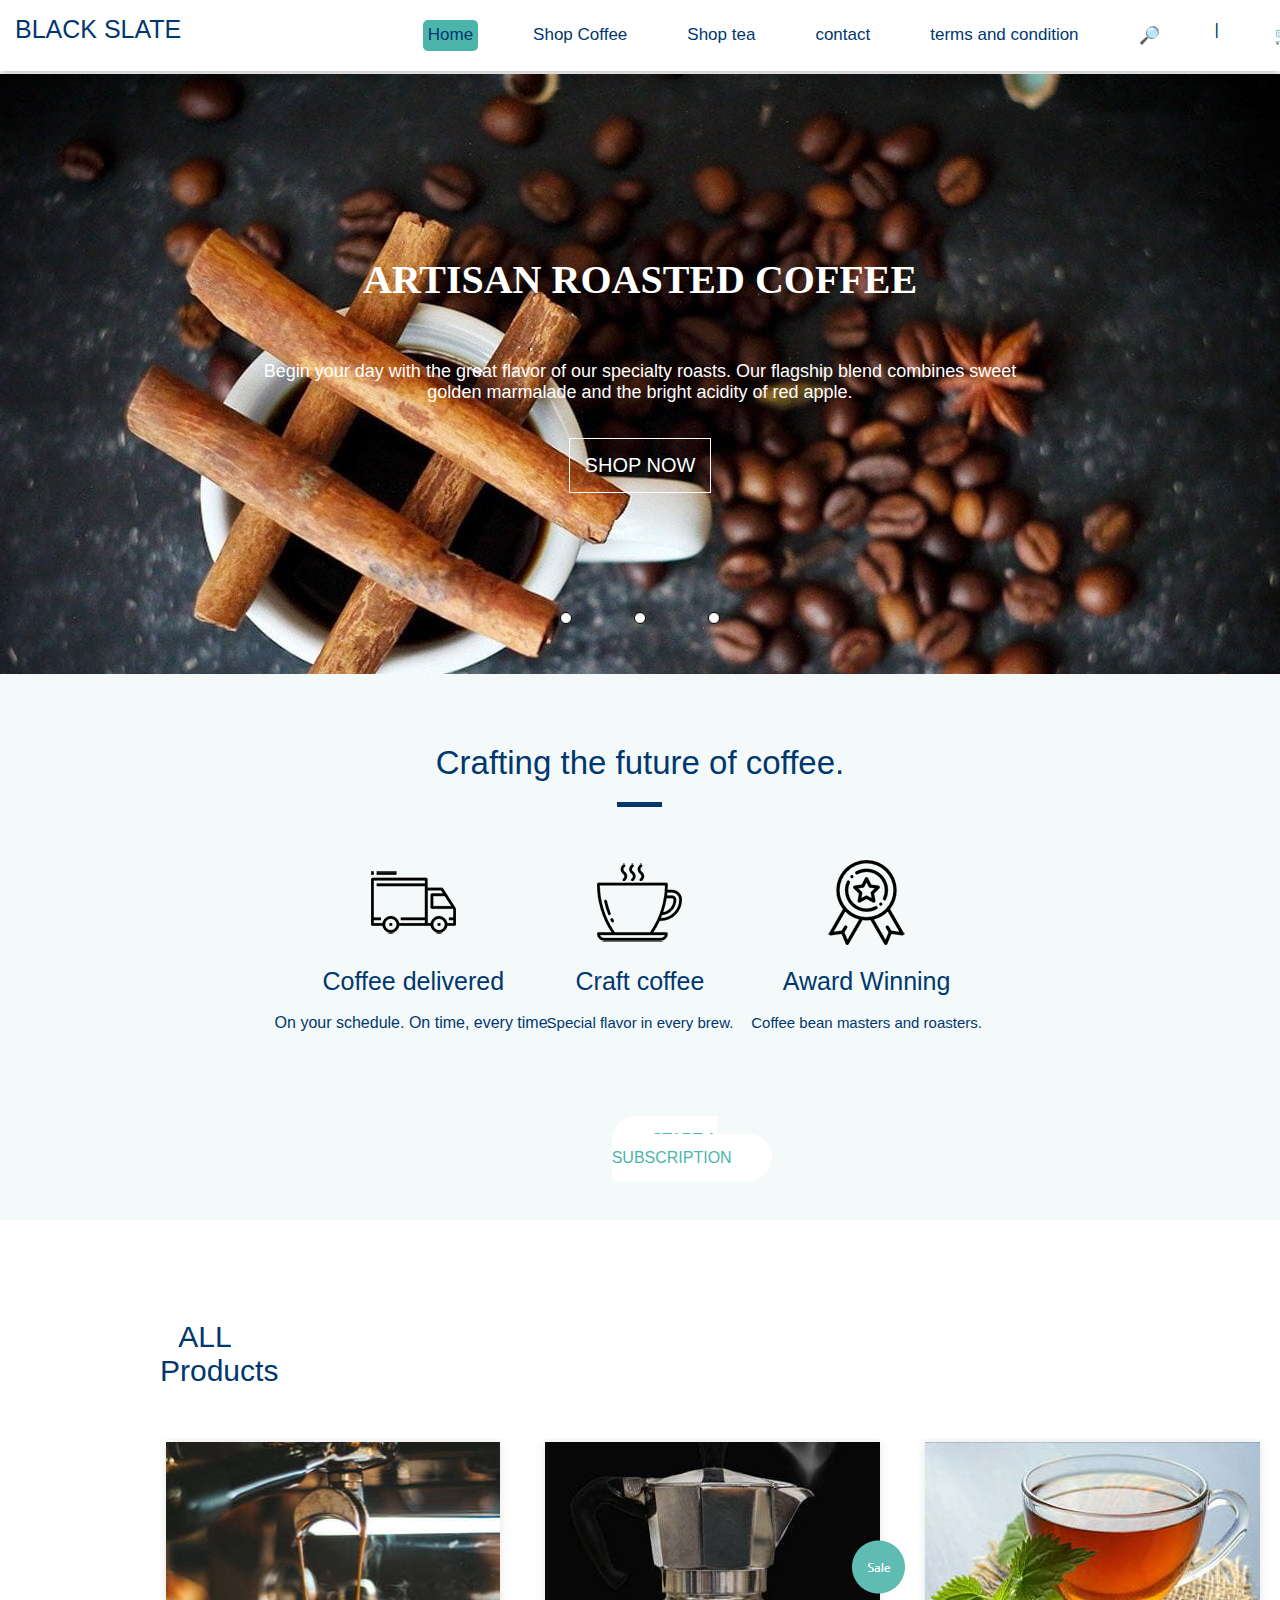
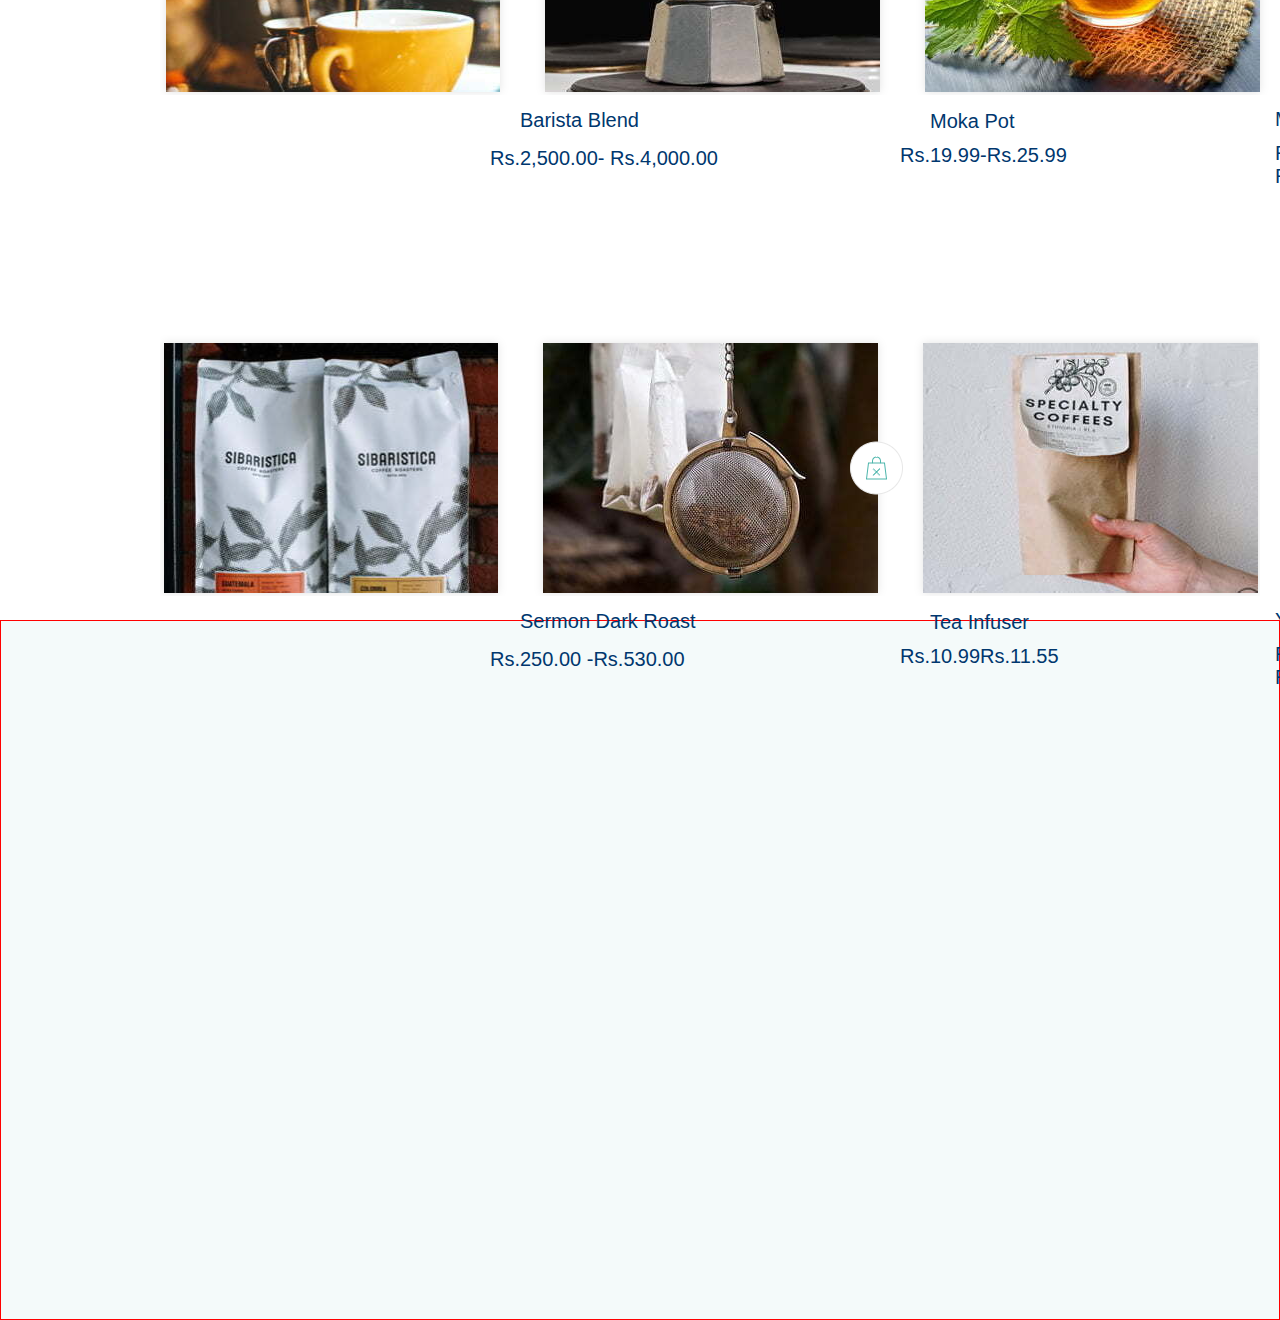
<file: black slate project/black slate/index.html>
<!DOCTYPE html>
<html lang="en">
<head>
    <meta charset="UTF-8">
    <meta name="viewport" content="width=device-width, initial-scale=1.0">
    <title>BLACK SLATE</title>
    <link rel="stylesheet" href="slate.css">
</head>
<body>
    <header>
        <div class="container">
         <div class="flud">
              <div class="text">BLACK SLATE</div>
         </div>
         <div class="flud2">
            <a href="">Home</a>
            <a href="">Shop Coffee</a>
            <a href="">Shop tea</a>
            <a href="">contact</a>
            <a href="">terms and condition</a>
            <a href="">&#128270;</a>|
            <a href="">&#128722; </a>
        </div>
    </header>
          <div class="container2">
              <div class="slider">
                 <div class="slide bg1" id="kk1" >
                    <h1>ARTISAN ROASTED COFFEE  </h1>
                    <br/>
                     <p>Begin your day with the great flavor of our specialty roasts. Our flagship blend combines sweet<br/> golden marmalade and the bright acidity of red apple.</p>
                  
                     <a>SHOP NOW</a>
                 </div>
                 <div class="slide bg2" id="kk2" >
                   <h3> LEAFING THROUGH HISTORY</h3>
                   <p>Our tea evangelist takes you on a journey to find some of the world’s most extraordinary teas. Meet <br/>Jane, the force behind the Artisan Tea Shop.
                   </p>
                   <a>READ MORE</a>
                 </div>
                 <div class="slide1 bg3" id="kk3">
                    <div class="direct">
                   <div class="h4">THE FINEST TEAS</div><br/>
                   <p>Get enchanted by the masterful and the curious. Our team works<br/> hard to source the highest quality blends of tea leaves for you.<br/> Immerse yourself in the world of specialty teas.
                   </p><br/>
                   <br/>
                   <a>SHOP TEAS</a>
                </div>
                 </div>
              </div>
          </div>
         <div class="btn">
            <a href="#kk1"></a>
            <a href="#kk2"></a>
            <a href="#kk3"></a>
         </div>

         
         <section style="margin-top: -28px;">
            <div class="title">
                <p>Crafting the future of coffee.</p>
                <p class="center"><img src="lito.png" alt=""></p>
            </div>

            <div class="container3">
               <div class="sym1 CONTENT-PADDING">
             <div class="CONTENT1">
                <p class="center"><img src="truck.png" alt=""></p>
                <br/>
                <p class="center coffee">Coffee delivered</p>
                <br/>
                <p class="center ">On your schedule. On time, every time.</p>
             </div> 
               </div>
               <div class="sym1 CONTENT-PADDING">  
                <div class="CONTENT2"> 
   
                     <p class="center"><img src="cup.png" alt=""></p>
                     <br/>
                     <p class="center coffee">Craft coffee</p>
                     <br/>
                     <p class="center on">Special flavor in every brew.</p>
                     <div class="start">
                     <a class="sub">START A SUBSCRIPTION</a>
                  </div>
                  </div>
              </div>
               <div class="sym1 CONTENT-PADDING">
                <div class="CONTENT3">
                      <p class="center"><img src="win.png" alt=""></p>
                      <br/>
                      <p class="center coffee">Award Winning</p>
                      <br/>
                      <p class="center on">Coffee bean masters and roasters.</p>
                     </div>
               </div>
            </div>
         </section>
        
    
         <section>
               <div class="container4">
                   <p class="center all">ALL Products</p>
               <div class="tea center"><img src="tea.png" alt=""></div>
               <div class="label1">Barista Blend </div>
                 <div class="price1">Rs.2,500.00- Rs.4,000.00</div>
                 
               <div class="label2 ">Moka Pot </div>
                 <div class="price2">Rs.19.99-Rs.25.99</div>
               
                 <div class="label3 ">Moroccan Peppermint </div>
                 <div class="price3">Rs.250.00-Rs.500.00</div>
            
               <div class="tea center"><img src="packet.png" alt=""></div>
               <div class="label1">Sermon Dark Roast </div>
                 <div class="price1">Rs.250.00 -Rs.530.00</div>
                 
               <div class="label2 ">Tea Infuser </div>
                 <div class="price2">Rs.10.99Rs.11.55</div>
               
                 <div class="label3 ">Yabitu Koba </div>
                 <div class="price3">Rs.9.99-Rs.10.99</div>
            
               </div>
         </section>


         <section>
           <div class="container5">









            </div>
         </section>



  

    </body>
</html>
</file>
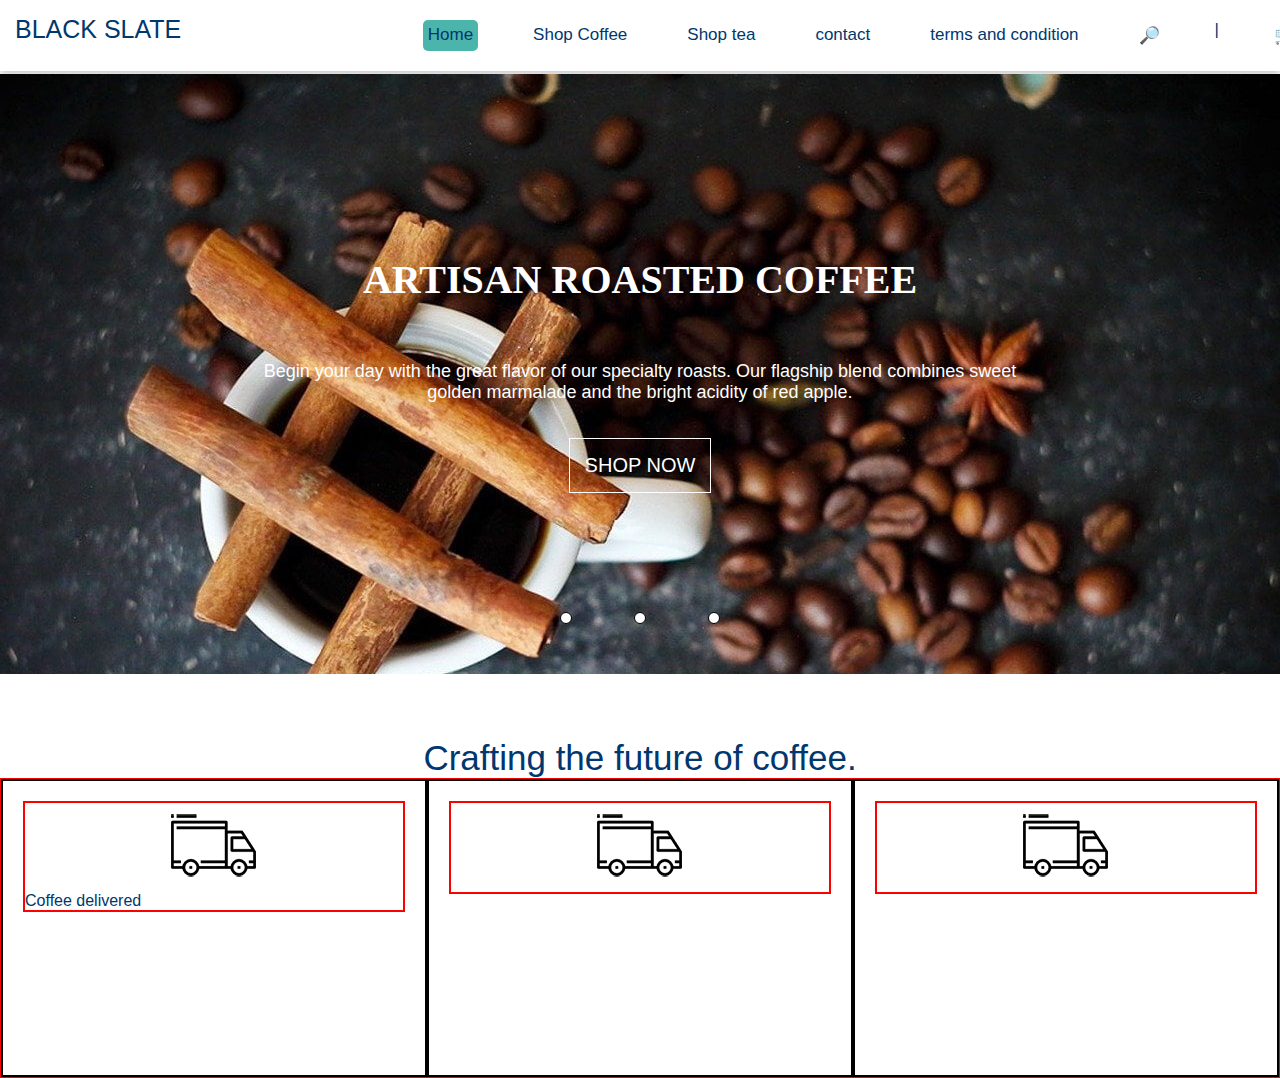
<file: black slate project/black slate/black slate/index.html>
<!DOCTYPE html>
<html lang="en">
<head>
    <meta charset="UTF-8">
    <meta name="viewport" content="width=device-width, initial-scale=1.0">
    <title>BLACK SLATE</title>
    <link rel="stylesheet" href="slate.css">
</head>
<body>
    <header>
        <div class="container">
         <div class="flud">
              <div class="text">BLACK SLATE</div>
         </div>
         <div class="flud2">
            <a href="">Home</a>
            <a href="">Shop Coffee</a>
            <a href="">Shop tea</a>
            <a href="">contact</a>
            <a href="">terms and condition</a>
            <a href="">&#128270;</a>|
            <a href="">&#128722; </a>
        </div>
    </header>
          <div class="container2">
              <div class="slider">
                 <div class="slide bg1" id="kk1" >
                    <h1>ARTISAN ROASTED COFFEE  </h1>
                    <br/>
                     <p>Begin your day with the great flavor of our specialty roasts. Our flagship blend combines sweet<br/> golden marmalade and the bright acidity of red apple.</p>
                  
                     <a>SHOP NOW</a>
                 </div>
                 <div class="slide bg2" id="kk2" >
                   <h3> LEAFING THROUGH HISTORY</h3>
                   <p>Our tea evangelist takes you on a journey to find some of the world’s most extraordinary teas. Meet <br/>Jane, the force behind the Artisan Tea Shop.
                   </p>
                   <a>READ MORE</a>
                 </div>
                 <div class="slide1 bg3" id="kk3">
                    <div class="direct">
                   <div class="h4">THE FINEST TEAS</div><br/>
                   <p>Get enchanted by the masterful and the curious. Our team works<br/> hard to source the highest quality blends of tea leaves for you.<br/> Immerse yourself in the world of specialty teas.
                   </p><br/>
                   <br/>
                   <a>SHOP TEAS</a>
                </div>
                 </div>
              </div>
          </div>
         <div class="btn">
            <a href="#kk1"></a>
            <a href="#kk2"></a>
            <a href="#kk3"></a>
         </div>

         <br/>
         <br/>
         <section>
            <div class="title">
                <p>Crafting the future of coffee.</p>
            </div>

            <div class="container3">
               <div class="sym1 CONTENT-PADDING">
             <div class="CONTENT">
                <p class="center"><img src="truck.png" alt=""></p>
                <p>Coffee delivered</p>
             </div> 
               </div>
               <div class="sym1 CONTENT-PADDING">  
                <div class="CONTENT"> 
                     <p class="center"><img src="truck.png" alt=""></p>
                      </div>
              </div>
               <div class="sym1 CONTENT-PADDING">
                <div class="CONTENT">
                      <p class="center"><img src="truck.png" alt=""></p>
                </div>
               </div>
            </div>
         </section>
         <div>

         </div>
    

    </body>
</html>
</file>
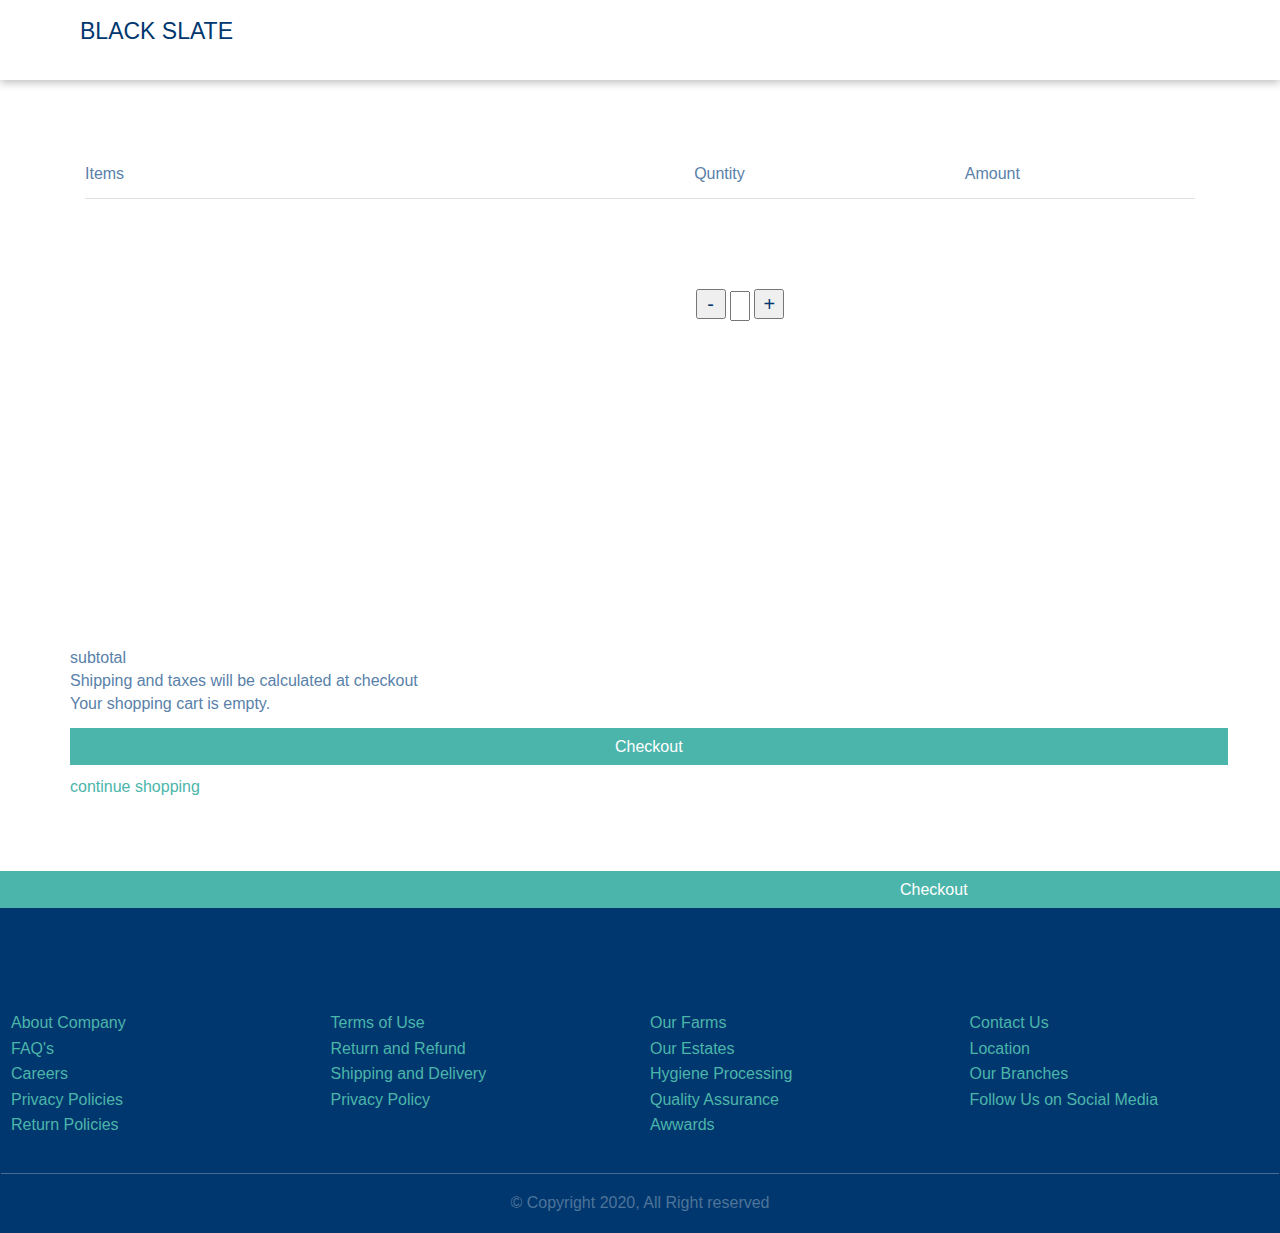
<file: black slate/cart/cart.html>
<!DOCTYPE html>
<html lang="en">
<head>
    <meta charset="UTF-8">
    <meta name="viewport" content="width=device-width, initial-scale=1.0">
    <title>cart</title>
    <link rel="stylesheet" href="cart.css">
</head>
<body>
    <header>
        <div class="flud">
          <div class="text">BLACK SLATE</div>
        </div>
    </header>

    <div class="container11">
             <div class="cart">
                <div class="cart1"> 
                     <p>Items</p>
                     <p class="p1">Quntity</p>
                     <p class="p2">Amount</p>
               </div>
          </div>
       </div>

         <div class="container12">
                 <div class="symbol">
                      <div class="symbol1">
                      <button >-</button> <input style="width:20px;" /> <button>+</button>
                    
                   </div>
              </div>
              <div class="empty">
                <p>subtotal</p>
                <p>Shipping and taxes will be calculated at checkout</p>
                <p style="padding-bottom: 20px;">Your shopping cart is empty.</p>
                <a href="" class="a1">Checkout</a>
               
              </div>
              <a href="" class="a2">continue shopping</a>
         </div>

             <div class="out">
                <a href="" class="a10">Checkout</a>
             </div>


             <section style="background-color: #00376e">
                <div class="container7">
                  <div class="policy">
                    <div class="footlink">
                      <a href="">About Company</a><br>
                      <a href="">FAQ's</a><br>
                      <a href="">Careers</a><br>
                      <a href="">Privacy Policies </a><br>
                      <a href="">Return Policies</a>
                    </div>
                    <div class="footlink">
                      <a href="">Terms of Use</a><br>
                      <a href="">Return and Refund</a><br>
                      <a href="">Shipping and Delivery</a><br>
                      <a href="">Privacy Policy</a>
                    </div>
                    <div class="footlink">
                      <a href="">Our Farms</a><br>
                      <a href="">Our Estates</a><br>
                      <a href="">Hygiene Processing</a><br>
                      <a href="">Quality Assurance</a><br>
                      <a href="">Awwards</a>
                    </div>
                    <div class="footlink">
                      <a href="">Contact Us</a><br>
                      <a href="">Location</a><br>
                      <a href="">Our Branches</a><br>
                      <a href="">Follow Us on Social Media</a>
                    </div>
                  </div>
                  <div class="copy">© Copyright 2020, All Right reserved</div>
                </div>
              </section>
            

</body>
</html>
</file>
<file: black slate project/black slate/slate.css>
*{
    padding: 0;
    margin: 0;
    box-sizing: border-box;
    font-family:  'Nunito', sans-serif;
    color:#00376e;
}
header{
    box-shadow: rgba(0, 0, 0, 0.24) 0px 3px 8px;
}
.container{
  
    padding: 15px;
   margin: auto;
   width: 1320px;
   display:flex;
   justify-content: space-between;
}

.text{
    font-size: 25px;
}
.flud2 {
  
  width: auto;
  display: flex;
  column-gap: 50px;
  padding: 5px;
  font-size: 17px;

  
}
.flud2 a{
    padding: 5px;
    border-radius: 5px;
    text-decoration: none;
}
.flud2 a:first-child{
    background-color:#4CB5AB;;
}

.flud2 a:hover{ 
    background-color:#4CB5AB;
    padding: 5px;
}
   
/* header end */

.container2{
   
   scroll-behavior: smooth;
    overflow: hidden;
}
.slider{
    
   padding-top: 3px;
    width: 300%;
    display: flex;
}
.slide{
    height:600px;
    width:100%;
    scroll-behavior: auto;
    display: flex;
    justify-content: center;
    align-items: center;
    flex-direction: column;
gap:20px
}
.bg1{
    width: 100%;
    background-size: cover;
    background-repeat: no-repeat;
   
    background-image:  url(1.jpg);
}
.bg2{
    width: 100%;
    background-size: cover;
    background-repeat: no-repeat;
    background-position: bottom;
    background-image:  url(3.jpg);
}
.bg3{
    width: 100%;
    background-size: cover;
    background-repeat: no-repeat;
    background-position: center;
    background-image:  url(2.jpg);
}

.btn{
    
    width: 300px;
    margin:auto;
    padding: 8px;
    display:flex;
    justify-content: space-evenly;
    transform: translateY(-70px);
}

.btn a{
    border: 1px solid black;
    border-radius: 50%;
    padding: 5px;
    background-color: white;
}
.slide p{
text-align: center;
font-size: 35px;
}
.slide h1{
font-family:'Lora', serif;
color: white;
font-size:40px;

}
.slide p{
    font-size: 18px;
    color: white;
    padding-bottom: 15px;
}


.slide a:hover{
    background-color: white;
    color: #4CB5AB;
}
.slide h1{
    color: white;
   font-size:40px;
}
.slide h3{
    color: white;
   font-size:35px;
}
.slide a{
    border: 1px solid white;
    font-size: 20px;
    color: white;
    padding: 15px;
}

.slide a:hover{
    background-color: white;
    color: #4CB5AB;
}
.direct{
    margin-top: 180px;
    padding-left: 400px;
}

 .h4{
    color: red;
    font-size: 40px;
    
}
.slide1 p{
  color: #00376e;
  font-family: 'Noto Sans', sans-serif;
  font-size: 16px;
}
.slide1 a{
    border: 1px solid black;
    padding: 10px;
    background-color: #00376E;
    color: white;
    font-size: 25px;
    border-radius: 40px;
}
.slide1 a:hover{
    background-color:#061d49ea;
}
/* .container2end */

.title{
    text-align: center;
    font-size: 33px;
    background-color: #F4FAFA;
    padding-top: 70px;
}

.container3{

background-color: #F4FAFA;
width: 100%;
height: 400px;
display: flex;
padding-top: 20px;
}
.sym1{
    width: 33.33%;
    margin: auto;
         
   height: 100%;
}
.CONTENT-PADDING{
    padding: 20px;
}
.CONTENT{
   
}
.center {
    text-align: center;
}
.p{
    display: flex;
    color:#00376e;
    font-size: 20px;
}
.coffee{
    font-size: 25px;
    
}
.on{
    font-size: 15px;
}
.CONTENT1{ 
    position: relative;
    left: 200px;
}
.CONTENT3{
    position: relative;
    right: 200px;
}
.start{
    margin-bottom: auto;
    padding-top: 100px;
    padding-left: 165px;
}

.sub{
    background-color: white;
    padding: 15px 40px 15px 40px;
    color: #4CB5AB;
    border-radius: 40px;
}
.sub:hover{
    background-color: #4CB5AB;
    color: white;
}
/* container3end */

.container4{
    
    height: 1000px;
   width: 100%;
   padding: 100px;
}
.container4 p{
    color:#00376e ;
    font-size: 30px;
    padding-left: 60px;
}
.tea{
    padding-left: 60px;
    padding-top: 50px;
 
}
.all{
    padding-right: 930PX;
}
.label1{
    padding-left: 420px;
    padding-top: 10px;
    font-size: 20px;
}
.label1:hover{
    color:#4CB5AB ;
}
.price1{
    font-size: 20px;
    padding-left: 390px;
    padding-top: 15px;
}
.label2{
    position: relative;
    bottom: 60px;
    left: 830px;
    font-size: 20px;
}
.label2:hover{
    color:#4CB5AB ;
}
.price2{
    font-size: 20px;
  position: relative;
  padding-left: 800px;
  bottom: 49px;
}
.label3{
    position: relative;
    bottom: 108px;
    left: 1175px;
    font-size: 20px;
}
.label3:hover{
    color:#4CB5AB ;
}
.price3{
    font-size: 20px;
  position: relative;
  padding-left: 1175px;
  bottom: 97px;
}

/* .container4 end */

.container5{
    border: 1px solid red;
    width: 100%;
    height: 700px;
    background-color: #F4FAFA;
}
</file>
<file: black slate project/black slate/black slate/slate.css>
*{
    padding: 0;
    margin: 0;
    box-sizing: border-box;
    font-family:  'Nunito', sans-serif;
    color:#00376e;
}
header{
    box-shadow: rgba(0, 0, 0, 0.24) 0px 3px 8px;
}
.container{
  
    padding: 15px;
   margin: auto;
   width: 1320px;
   display:flex;
   justify-content: space-between;
}

.text{
    font-size: 25px;
}
.flud2 {
  
  width: auto;
  display: flex;
  column-gap: 50px;
  padding: 5px;
  font-size: 17px;

  
}
.flud2 a{
    padding: 5px;
    border-radius: 5px;
    text-decoration: none;
}
.flud2 a:first-child{
    background-color:#4CB5AB;;
}

.flud2 a:hover{ 
    background-color:#4CB5AB;
    padding: 5px;
}
   
/* header end */

.container2{
   
   scroll-behavior: smooth;
    overflow: hidden;
}
.slider{
    
   padding-top: 3px;
    width: 300%;
    display: flex;
}
.slide{
    height:600px;
    width:100%;
    scroll-behavior: auto;
    display: flex;
    justify-content: center;
    align-items: center;
    flex-direction: column;
gap:20px
}
.bg1{
    width: 100%;
    background-size: cover;
    background-repeat: no-repeat;
   
    background-image:  url(1.jpg);
}
.bg2{
    width: 100%;
    background-size: cover;
    background-repeat: no-repeat;
    background-position: bottom;
    background-image:  url(3.jpg);
}
.bg3{
    width: 100%;
    background-size: cover;
    background-repeat: no-repeat;
    background-position: center;
    background-image:  url(2.jpg);
}

.btn{
    
    width: 300px;
    margin:auto;
    padding: 8px;
    display:flex;
    justify-content: space-evenly;
    transform: translateY(-70px);
}

.btn a{
    border: 1px solid black;
    border-radius: 50%;
    padding: 5px;
    background-color: white;
}
.slide p{
text-align: center;
font-size: 35px;
}
.slide h1{
font-family:'Lora', serif;
color: white;
font-size:40px;

}
.slide p{
    font-size: 18px;
    color: white;
    padding-bottom: 15px;
}


.slide a:hover{
    background-color: white;
    color: #4CB5AB;
}
.slide h1{
    color: white;
   font-size:40px;
}
.slide h3{
    color: white;
   font-size:35px;
}
.slide a{
    border: 1px solid white;
    font-size: 20px;
    color: white;
    padding: 15px;
}

.slide a:hover{
    background-color: white;
    color: #4CB5AB;
}
.direct{
    margin-top: 180px;
    padding-left: 400px;
}

 .h4{
    color: red;
    font-size: 40px;
    
}
.slide1 p{
  color: #00376e;
  font-family: 'Noto Sans', sans-serif;
  font-size: 16px;
}
.slide1 a{
    border: 1px solid black;
    padding: 10px;
    background-color: #00376e;
    color: white;
    font-size: 25px;
    border-radius: 40px;
}


.title{
    text-align: center;
    font-size: 35px;
}

.container3{
border: 1px solid red;
width: 100%;
height: 300px;
display: flex;
}
.sym1{
    width: 33.33%;
    margin: auto;
   border: 2px solid black;      
   height: 100%;
}
.CONTENT-PADDING{
    padding: 20px;
}
.CONTENT{
    border: 2px solid red;;
}
.center {
    text-align: center;
}
.p{
    display: flex;
    color:#00376e;
    margin: auto;
    font-size: 20px;
}
</file>
<file: black slate/cart/cart.css>
*{
    padding: 0;
    margin: 0;
    box-sizing: border-box;
    font-family:  'Nunito', sans-serif;
    color:#00376e;
}
header{
    box-shadow: rgba(0, 0, 0, 0.24) 0px 3px 8px;
}
.flud{
    max-width: 1320px;
    height:80px ;
    font-size: 23px;
   width: 100%;
  padding-top: 18px;
   margin: auto;
   padding-left: 80PX;
 
}
.container11{
    max-width: 1320px;
    margin: auto;
   
    padding: 5px;
}
.cart{
    width: 100%;
  
   padding: 80px 80px 15px 80px;
 
}
.cart p{
    color: #5981A9;
}
.cart1{
    display: flex;
    border-bottom: 1px solid rgba(128, 128, 128, 0.247);
    padding-bottom: 15px;
}
.p1{
    padding-left: 570px;
}
.p2{
    padding-left: 220px;
}




.container12{
    max-width: 1320px;
    margin: auto;
    
}
.symbol{
   
    width: 100%;
}
.symbol1{
    padding-left: 200px;
    text-align: center;
    padding-top: 70px;
}

.symbol1 button{
    font-size: 20px;
    width:30px;
    height: 30px;
}
input{
  width: 30px;
  height: 30px;
  
}
.empty{
   
  align-items: start;
  padding-top:325px;
  padding-left: 70px;
  line-height: 23px;
  
}
.empty p{
    color: #5981A9;
}
.a1{
  text-decoration: none;
  background-color: #4CB5AB;
  align-items: center;
  color: white;
  padding: 10px 545px 10px 545px;
}

.a1:hover{
 background-color:#149184;
}
.a2{
    display: flex;
 text-decoration: none;
 color: #4CB5AB;
 padding-top: 20px;
 padding-left: 70px;
}
.out{
    width: 100%;
   
    padding-top: 85px; 
}
.a10{
    text-decoration: none;
  background-color: #4CB5AB;
  color: white;
  padding: 10px 950px 10px 900px;
 
}
.a10:hover{
    background-color:#149184;
}
.a2:hover{
    color:#1c857a;
}





.container3{
    max-width: 1320px;
    margin: auto;
   padding-top: 60px;
   padding-bottom: 40px;
}

.container7{
    max-width: 1320px;
    margin: auto;
    border: 1px solid #00376e;
    
}
.policy{

   margin-top: 100px;
   
    display: flex;
    justify-content: center;
    flex-wrap: wrap;
    border-bottom: 1px solid rgba(255, 255, 255, 0.274);
    padding-bottom: 25px;
}
.footlink{

width: 25%;
padding: 10px;
text-decoration: none;
}

.footlink a{
    text-decoration: none;
    color: #4CB5AB;
    line-height: 1.6;
}
.copy{
    color: rgba(255, 255, 255, 0.308);
    text-align: center;
    padding:20px;
}
.footlink a:hover{
    color:#427bb4cc; ;
}
</file>
